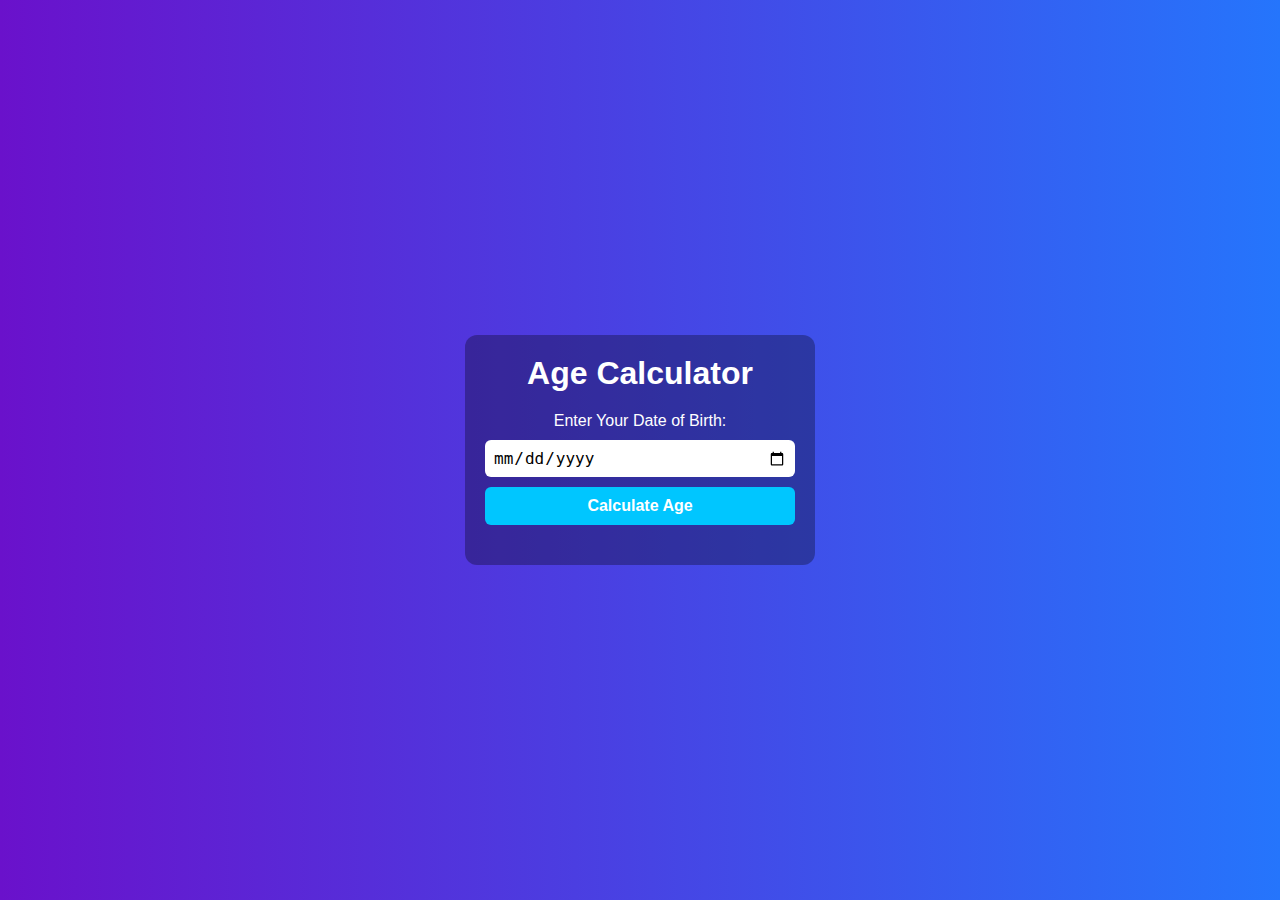
<file: index.HTML>
<!DOCTYPE html>
<html lang="en">
<head>
    <meta charset="UTF-8">
    <meta name="viewport" content="width=device-width, initial-scale=1.0">
    <title>Age Calculator</title>
    <link rel="stylesheet" href="style.css">
</head>
<body>
    <div class="container">
        <h1>Age Calculator</h1>
        <form id="ageForm">
            <label for="dob">Enter Your Date of Birth:</label>
            <input type="date" id="dob" required>
            <button type="submit">Calculate Age</button>
        </form>
        <div id="result"></div>
    </div>

    <script src="script.js"></script>
</body>
</html>
</file>
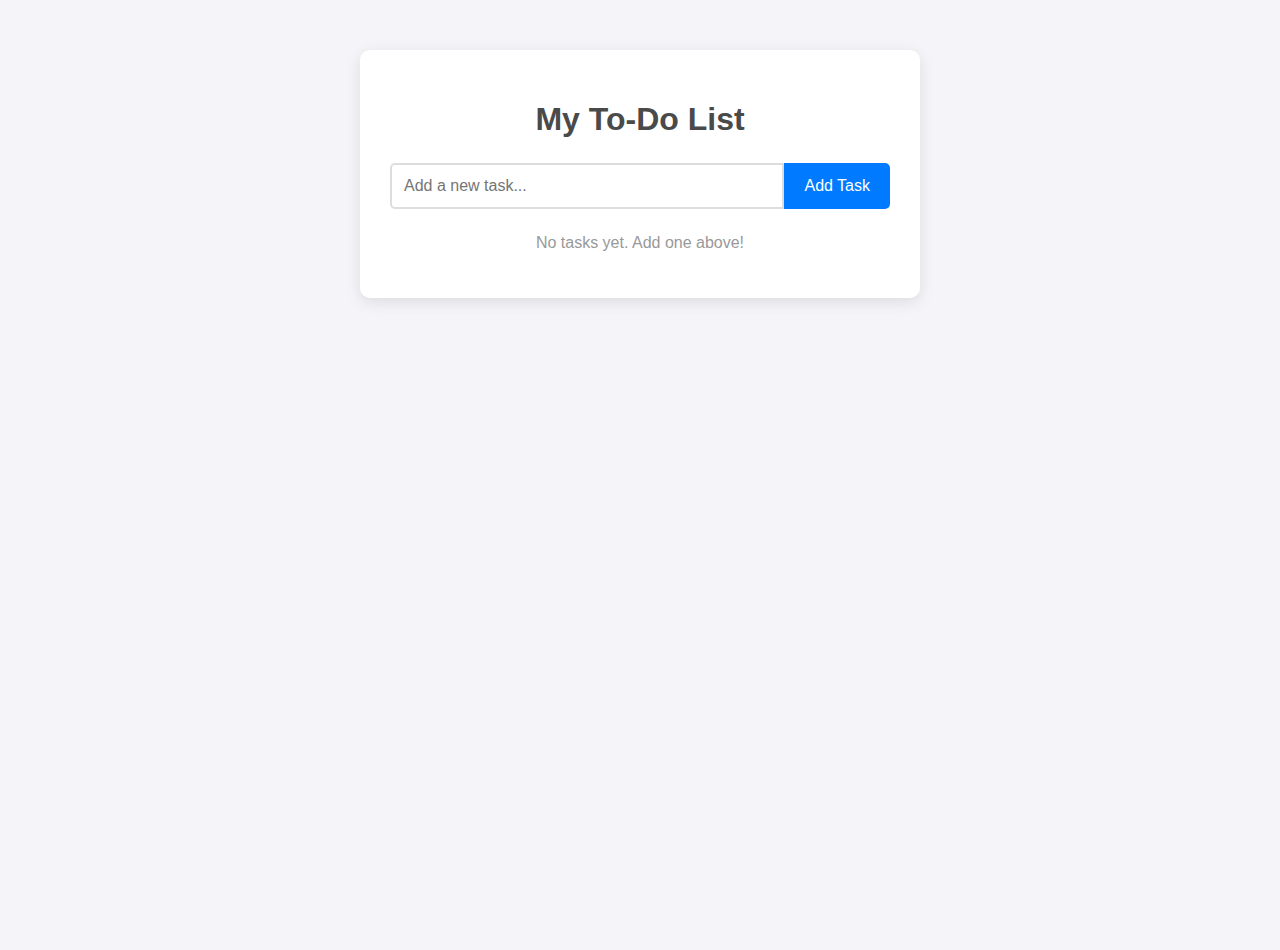
<file: CodeAlpha_todolist/index.HTML>
<!DOCTYPE html>
<html lang="en">
<head>
    <meta charset="UTF-8">
    <meta name="viewport" content="width=device-width, initial-scale=1.0">
    <title>To-Do List</title>
    <link rel="stylesheet" href="style.css">
</head>
<body>

    <div class="container">
        <h1>My To-Do List</h1>
        <form id="task-form">
            <input type="text" id="task-input" placeholder="Add a new task..." required>
            <button type="submit">Add Task</button>
        </form>
        <ul id="task-list">
            </ul>
    </div>

    <script src="script.js"></script>
</body>
</html>
</file>
<file: style.css>
* {
    margin: 0;
    padding: 0;
    box-sizing: border-box;
}

body {
    font-family: Arial, sans-serif;
    background: linear-gradient(to right, #6a11cb, #2575fc);
    color: #fff;
    display: flex;
    justify-content: center;
    align-items: center;
    height: 100vh;
}

.container {
    background: rgba(0, 0, 0, 0.3);
    padding: 20px;
    border-radius: 12px;
    text-align: center;
    width: 350px;
}

h1 {
    margin-bottom: 20px;
}

form {
    display: flex;
    flex-direction: column;
    gap: 10px;
}

input[type="date"] {
    padding: 8px;
    border: none;
    border-radius: 6px;
    font-size: 16px;
}

button {
    background: #00c6ff;
    padding: 10px;
    border: none;
    border-radius: 6px;
    cursor: pointer;
    font-size: 16px;
    color: white;
    font-weight: bold;
}

button:hover {
    background: #009acd;
}

#result {
    margin-top: 20px;
    font-size: 18px;
    font-weight: bold;
}
</file>
<file: CodeAlpha_todolist/style.css>
/* Basic Reset and Body Styling */
body {
    font-family: -apple-system, BlinkMacSystemFont, 'Segoe UI', Roboto, Oxygen, Ubuntu, Cantarell, 'Open Sans', 'Helvetica Neue', sans-serif;
    background-color: #f4f4f9;
    color: #333;
    display: flex;
    justify-content: center;
    align-items: flex-start;
    min-height: 100vh;
    margin: 0;
    padding-top: 50px;
}

/* Main Container */
.container {
    background-color: #fff;
    padding: 30px;
    border-radius: 10px;
    box-shadow: 0 4px 15px rgba(0, 0, 0, 0.1);
    width: 100%;
    max-width: 500px;
}

h1 {
    text-align: center;
    color: #4a4a4a;
    margin-bottom: 25px;
}

/* Form Styling */
#task-form {
    display: flex;
    margin-bottom: 25px;
}

#task-input {
    flex-grow: 1;
    padding: 12px;
    font-size: 16px;
    border: 2px solid #ddd;
    border-radius: 5px 0 0 5px;
    outline: none;
    transition: border-color 0.3s;
}

#task-input:focus {
    border-color: #007bff;
}

#task-form button {
    padding: 12px 20px;
    font-size: 16px;
    background-color: #007bff;
    color: white;
    border: none;
    border-radius: 0 5px 5px 0;
    cursor: pointer;
    transition: background-color 0.3s;
}

#task-form button:hover {
    background-color: #0056b3;
}

/* Task List Styling */
#task-list {
    list-style-type: none;
    padding: 0;
    margin: 0;
}

#task-list li {
    display: flex;
    justify-content: space-between;
    align-items: center;
    padding: 15px;
    background-color: #fdfdff;
    border-bottom: 1px solid #eee;
    transition: background-color 0.3s;
}

#task-list li:last-child {
    border-bottom: none;
}

/* Task Text */
#task-list li .task-text {
    flex-grow: 1;
    cursor: pointer;
    margin-right: 15px;
}

/* Completed Task Styling */
#task-list li.completed .task-text {
    text-decoration: line-through;
    color: #999;
}

/* Action Buttons */
#task-list .actions button {
    background: none;
    border: none;
    cursor: pointer;
    font-size: 14px;
    padding: 5px 8px;
    border-radius: 4px;
    margin-left: 5px;
    transition: background-color 0.2s;
}

.edit-btn { color: #ffc107; }
.edit-btn:hover { background-color: #fff3cd; }

.delete-btn { color: #dc3545; }
.delete-btn:hover { background-color: #f8d7da; }
</file>
